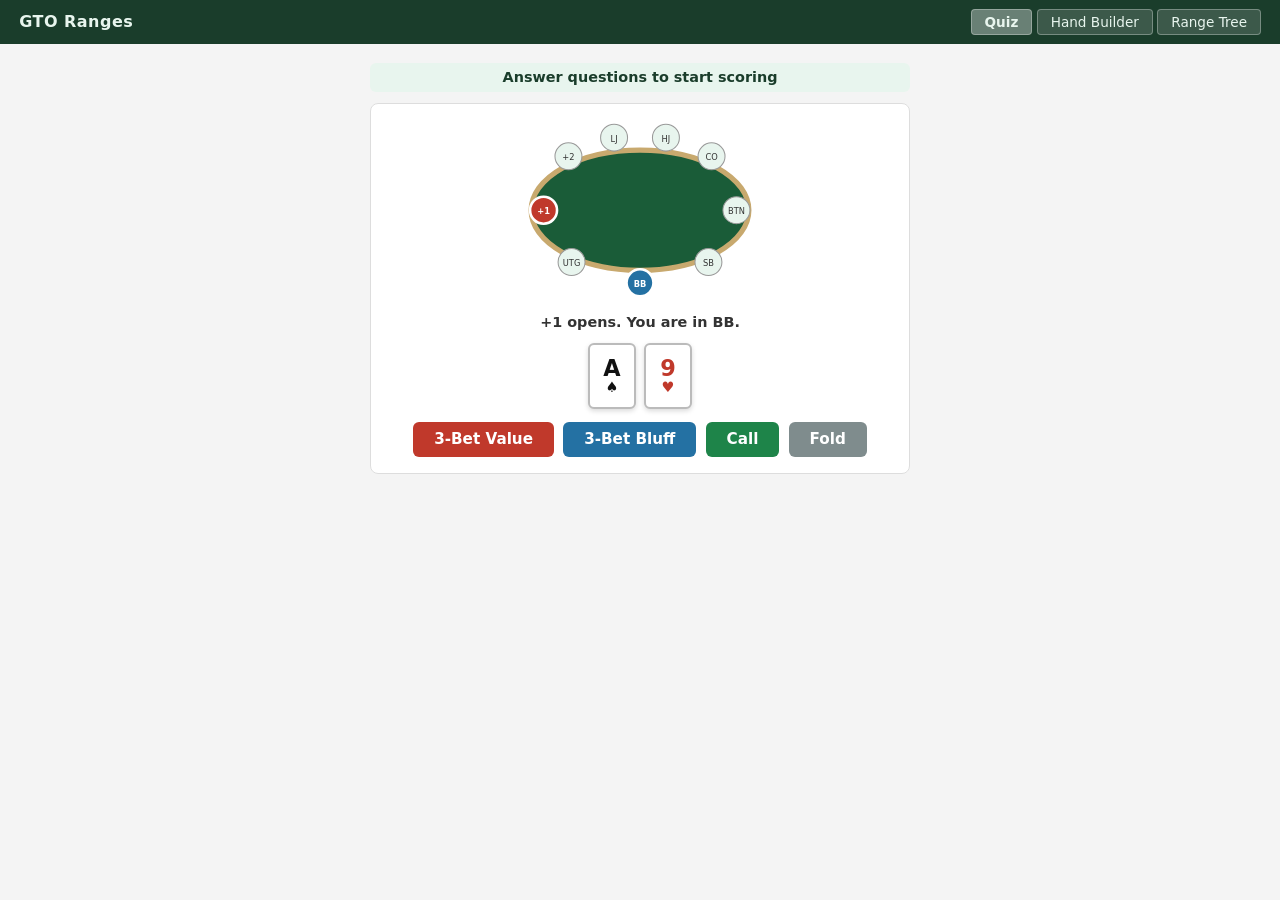
<file: web/index.html>
<!DOCTYPE html>
<html lang="en">
<head>
<meta charset="utf-8">
<meta name="viewport" content="width=device-width, initial-scale=1">
<title>Pokerr</title>
<link rel="icon" type="image/svg+xml" href="favicon.svg">
<link rel="stylesheet" href="style.css">
</head>
<body>

<div id="load-screen">Loading range data…</div>

<div id="app" style="display:none; flex-direction:column;">
  <header>
    <span id="page-title"></span>
    <nav class="view-nav">
      <button data-view="quiz">Quiz</button>
      <button data-view="builder">Hand Builder</button>
      <button data-view="tree">Range Tree</button>
    </nav>
  </header>

  <div id="builder-view" class="view active"></div>

  <div id="quiz-view" class="view"></div>

  <div id="tree-view" class="view">
    <div id="tree-panel"></div>
    <div id="content-panel">
      <p class="placeholder">Select a category or tab from the tree.</p>
    </div>
  </div>
</div>

<script src="app.js"></script>
</body>
</html>
</file>
<file: web/style.css>
*, *::before, *::after { box-sizing: border-box; margin: 0; padding: 0; }

body {
  font-family: system-ui, sans-serif;
  background: #f4f4f4;
  color: #1a1a1a;
}

#app {
  position: fixed;
  top: 0; left: 0; right: 0; bottom: 0;
  overflow: hidden;
  /* display: flex; flex-direction: column; set by inline style + JS */
}

/* ---- Loading / error states ---- */
#load-screen {
  position: fixed;
  top: 0; left: 0; right: 0; bottom: 0;
  display: flex;
  align-items: center;
  justify-content: center;
  font-size: 1rem;
  color: #555;
}
#load-screen.error { color: #c0392b; }

/* ---- Header ---- */
header {
  background: #1a3d2b;
  color: #e8f5ee;
  padding: .55rem 1.2rem;
  display: flex;
  align-items: center;
  justify-content: space-between;
  gap: 1rem;
  flex-shrink: 0;
}
#page-title { font-size: 1rem; font-weight: 600; letter-spacing: .03em; }

.view-nav { display: flex; gap: .3rem; }
.view-nav button {
  background: rgba(255,255,255,.15);
  border: 1px solid rgba(255,255,255,.3);
  color: #e8f5ee;
  padding: .25rem .8rem;
  border-radius: 4px;
  cursor: pointer;
  font-size: .85rem;
  font-family: inherit;
}
.view-nav button.active { background: rgba(255,255,255,.35); font-weight: 600; }
.view-nav button:hover:not(.active) { background: rgba(255,255,255,.22); }

/* ---- Views ---- */
.view { display: none; flex: 1; min-height: 0; overflow: hidden; }
.view.active { display: flex; }

/* ---- Tree view ---- */
#tree-panel {
  width: 300px;
  min-width: 180px;
  background: #fff;
  border-right: 1px solid #ddd;
  overflow-y: auto;
  resize: horizontal;
  padding: .5rem 0;
  flex-shrink: 0;
}
.tree-node { cursor: pointer; user-select: none; }
.tree-node-header {
  display: flex;
  align-items: center;
  gap: .4rem;
  padding: .28rem .6rem;
  border-radius: 4px;
  white-space: nowrap;
  overflow: hidden;
}
.tree-node-header:hover { background: #eef6f1; }
.tree-node-header.active { background: #d2ead9; font-weight: 600; }
.chevron { font-size: .65rem; color: #888; width: .9rem; text-align: center; flex-shrink: 0; transition: transform .15s; }
.chevron.open { transform: rotate(90deg); }
.node-icon { font-size: .85rem; flex-shrink: 0; }
.node-label { font-size: .88rem; overflow: hidden; text-overflow: ellipsis; }
.tree-children { display: none; }
.tree-children.open { display: block; }

#content-panel { flex: 1; padding: 1.2rem 1rem; padding-bottom: max(1.2rem, env(safe-area-inset-bottom)); overflow-y: auto; }
@media (min-width: 768px) {
  #content-panel { padding: 1.4rem 1.8rem; padding-bottom: max(1.4rem, env(safe-area-inset-bottom)); }
}
#content-panel h2 { font-size: 1.15rem; margin-bottom: .9rem; border-bottom: 1px solid #ccc; padding-bottom: .35rem; color: #1a3d2b; }
.tab-block { margin-bottom: 1.3rem; }
.tab-block h3 { font-size: .95rem; font-weight: 600; margin-bottom: .45rem; color: #333; }

/* ---- Shared range components ---- */
.legend { display: flex; flex-wrap: wrap; gap: .5rem; margin-bottom: 1.2rem; }
.legend-item { display: flex; align-items: center; gap: .35rem; font-size: .8rem; }
.legend-swatch { width: 12px; height: 12px; border-radius: 2px; flex-shrink: 0; }

.range-row { display: flex; align-items: baseline; gap: .5rem; margin-bottom: .3rem; flex-wrap: wrap; }
.range-label {
  font-size: .78rem; font-weight: 700; white-space: nowrap; flex-shrink: 0;
  padding: .15rem .5rem; border-radius: 3px; color: #fff; min-width: 90px; text-align: center;
}
code.range-value {
  background: #f0f0f0; border-radius: 4px; padding: .2rem .5rem;
  font-size: .82rem; word-break: break-all; cursor: pointer; user-select: all;
  transition: background .12s; border: 1px solid transparent;
}
code.range-value:hover { background: #d0e8ff; border-color: #7ab; }
code.range-value.copied { background: #c6f0c6; border-color: #5a5; }

.placeholder { color: #999; font-style: italic; margin-top: 2rem; font-size: .92rem; }

/* ---- Range grid ---- */
.range-grid-wrap { margin-bottom: .9rem; overflow-x: auto; }
.range-grid {
  --cell: 25px;
  display: inline-grid;
  grid-template-columns: repeat(13, var(--cell));
  gap: 1px;
  background: #d8d8d8;
  border: 1px solid #d8d8d8;
  border-radius: 3px;
  overflow: hidden;
}
.grid-cell {
  background: #f0f0f0;
  display: flex; align-items: center; justify-content: center;
  height: var(--cell);
  font-size: .66rem;
  font-weight: 500;
  color: #111;
  cursor: default;
  position: relative;
}
@media (min-width: 768px) {
  .range-grid { --cell: 33px; }
  .grid-cell  { font-size: .78rem; }
}


.grid-mini-legend { display: flex; flex-wrap: wrap; gap: .25rem .5rem; margin-top: .35rem; }
.grid-mini-legend-item { display: flex; align-items: center; gap: .25rem; font-size: .72rem; }
.grid-mini-swatch { width: 10px; height: 10px; border-radius: 2px; flex-shrink: 0; }

.range-text-rows { margin-top: .1rem; }

/* ---- Hand Builder view ---- */
#builder-view { flex-direction: column; overflow-y: auto; padding: 1rem; padding-bottom: max(1rem, env(safe-area-inset-bottom)); gap: .6rem; }
@media (min-width: 768px) {
  #builder-view { padding: 1.2rem 1.8rem; padding-bottom: max(1.2rem, env(safe-area-inset-bottom)); }
}

.builder-step {
  background: #fff;
  border: 1px solid #ddd;
  border-radius: 8px;
  overflow: hidden;
  flex-shrink: 0;
}
.builder-step-header {
  background: #1a3d2b;
  color: #e8f5ee;
  padding: .4rem 1rem;
  font-size: .82rem;
  font-weight: 600;
  letter-spacing: .02em;
}
.builder-step-body { padding: .7rem 1rem; }

.builder-chips { display: flex; flex-wrap: wrap; gap: .35rem; margin-bottom: .5rem; }
.builder-chip {
  padding: .22rem .65rem;
  border-radius: 20px;
  border: 1px solid #ccc;
  cursor: pointer;
  font-size: .83rem;
  background: #f7f7f7;
  transition: all .1s;
  white-space: nowrap;
}
.builder-chip:hover { background: #eef6f1; border-color: #5a8; }
.builder-chip.selected { background: #1a3d2b; color: #fff; border-color: #1a3d2b; }

.builder-ranges { border-top: 1px solid #eee; margin-top: .55rem; padding-top: .55rem; }
.builder-empty { font-style: italic; color: #aaa; font-size: .85rem; }

.builder-arrow { text-align: center; color: #bbb; font-size: 1.2rem; line-height: 1; pointer-events: none; flex-shrink: 0; }

/* ---- Action color classes ---- */
.action-raise-value  { background: #c0392b; }
.action-call         { background: #1e8449; color: #fff; }
.action-raise-bluff  { background: #2471a3; color: #fff; }
.action-fold         { background: #7f8c8d; }
.action-unknown      { background: #555; }

/* ---- Quiz view ---- */
#quiz-view {
  flex-direction: column;
  align-items: center;
  overflow-y: auto;
  padding: 1rem;
  padding-bottom: max(1rem, env(safe-area-inset-bottom));
  gap: .7rem;
}
@media (min-width: 768px) {
  #quiz-view { padding: 1.2rem 1.8rem; padding-bottom: max(1.2rem, env(safe-area-inset-bottom)); }
}

.quiz-score-bar {
  font-size: .9rem; font-weight: 600; color: #1a3d2b;
  background: #e8f5ee; border-radius: 6px;
  padding: .4rem 1rem; text-align: center;
  width: 100%; max-width: 420px; flex-shrink: 0;
}

.quiz-wrap {
  background: #fff; border: 1px solid #ddd; border-radius: 8px;
  width: 100%; max-width: 420px;
  padding: 1rem; display: flex; flex-direction: column;
  align-items: center; gap: .8rem; flex-shrink: 0;
}

.quiz-table-svg { width: 100%; max-width: 280px; }

.quiz-situation { font-size: .9rem; font-weight: 600; color: #333; text-align: center; }

.quiz-hand { display: flex; gap: .5rem; }
.quiz-card {
  width: 48px; height: 66px;
  border: 2px solid #bbb; border-radius: 6px; background: #fff;
  box-shadow: 0 2px 5px rgba(0,0,0,.15);
  display: flex; flex-direction: column;
  align-items: center; justify-content: center; gap: 1px;
}
.quiz-card-spade { color: #111; }
.quiz-card-heart  { color: #c0392b; }
.qr { font-size: 1.4rem; font-weight: 800; line-height: 1; }
.qs { font-size: .9rem; line-height: 1; }

.quiz-action-btns { display: flex; gap: .6rem; flex-wrap: wrap; justify-content: center; }
.quiz-btn {
  padding: .55rem 1.3rem; border: none; border-radius: 6px;
  cursor: pointer; font-size: .95rem; font-weight: 700;
  font-family: inherit; color: #fff; transition: filter .1s;
}
.quiz-btn:hover { filter: brightness(1.12); }
.btn-3bet       { background: #c0392b; }
.btn-3bet-bluff { background: #2471a3; }
.btn-call       { background: #1e8449; }
.btn-fold       { background: #7f8c8d; }

.quiz-feedback {
  font-size: .95rem; font-weight: 700;
  padding: .45rem 1rem; border-radius: 6px; text-align: center; width: 100%;
}
.fb-correct { background: #d4edda; color: #155724; }
.fb-wrong   { background: #f8d7da; color: #721c24; }

.quiz-reveal { width: 100%; overflow-x: auto; text-align: center; }
.quiz-reveal-title { font-size: .75rem; color: #555; font-weight: 600; margin-bottom: .35rem; }

.quiz-hl { box-shadow: inset 0 0 0 2px #f39c12; }

.quiz-next-btn {
  padding: .45rem 1.2rem; background: #1a3d2b; color: #e8f5ee;
  border: none; border-radius: 6px; cursor: pointer;
  font-size: .9rem; font-weight: 600; font-family: inherit;
}
.quiz-next-btn:hover { background: #225035; }
@media (min-width: 768px) {
  .quiz-score-bar, .quiz-wrap { max-width: 540px; }
}
</file>
